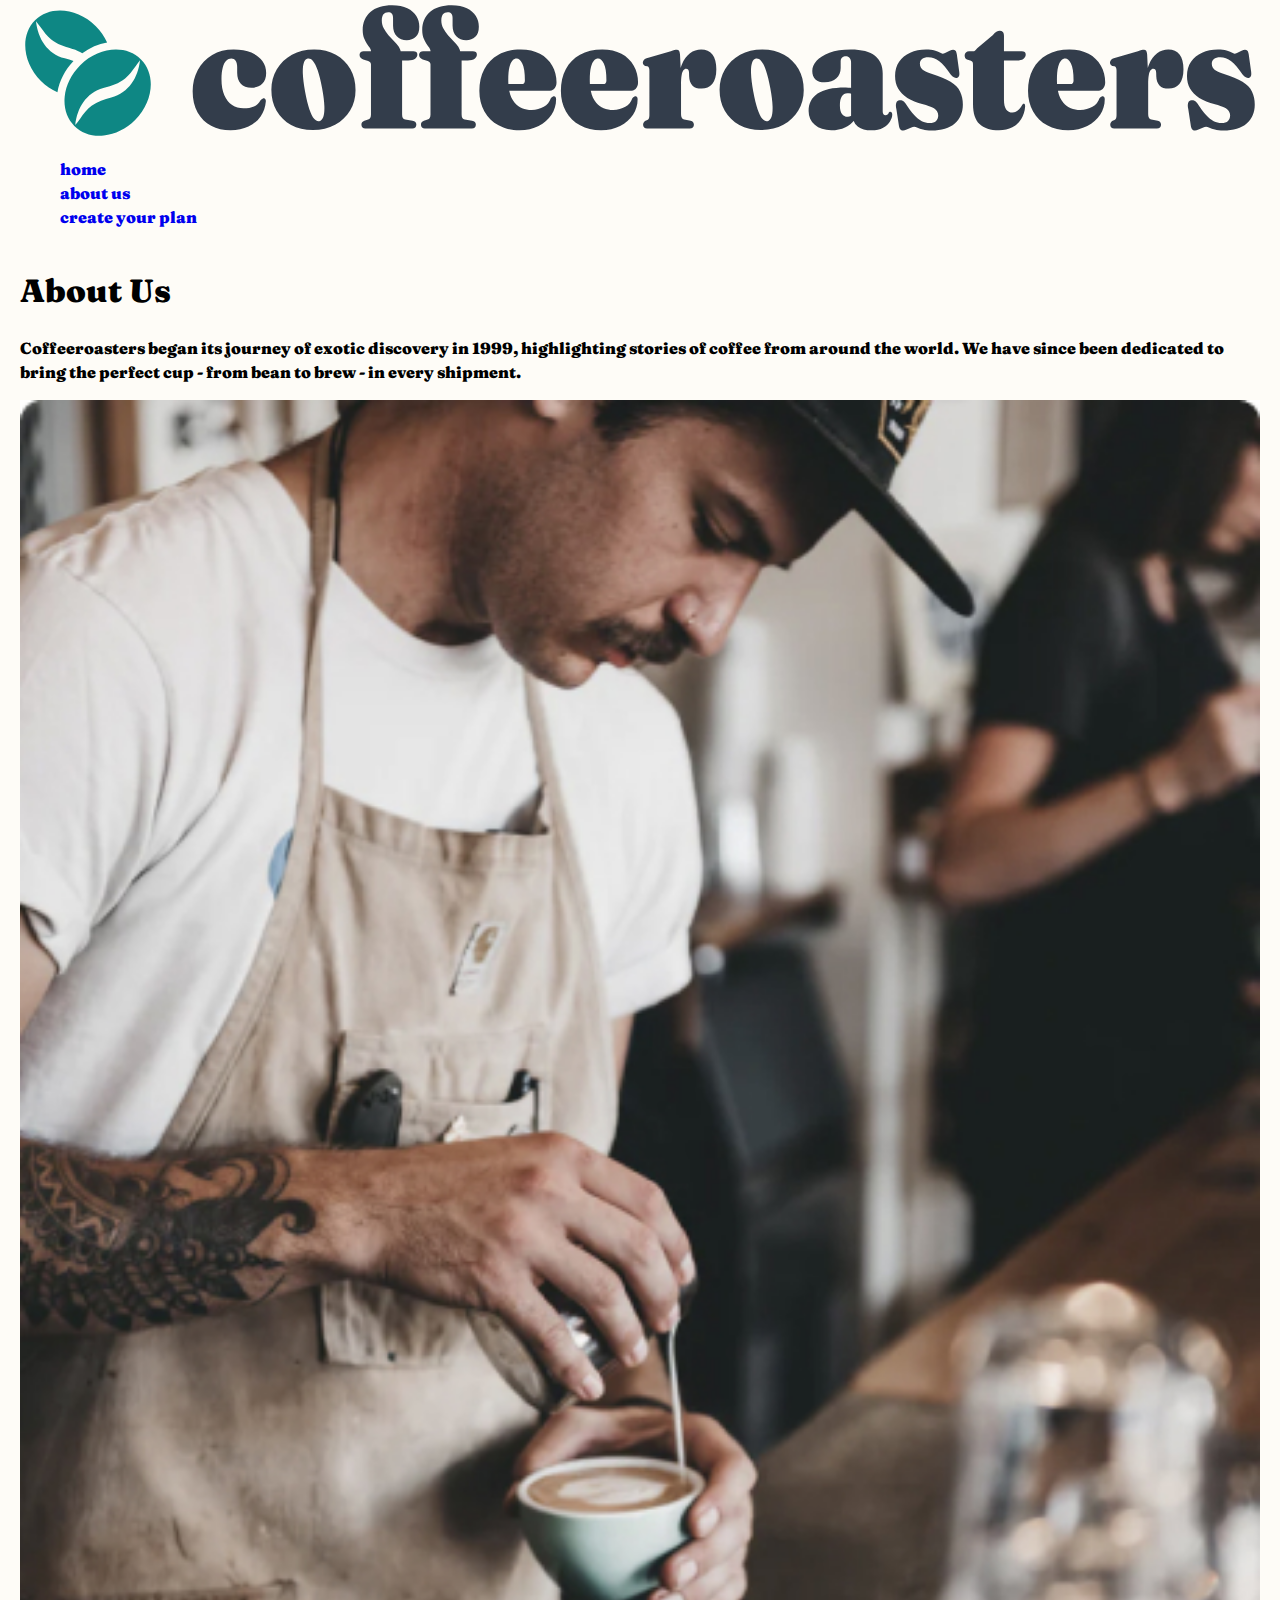
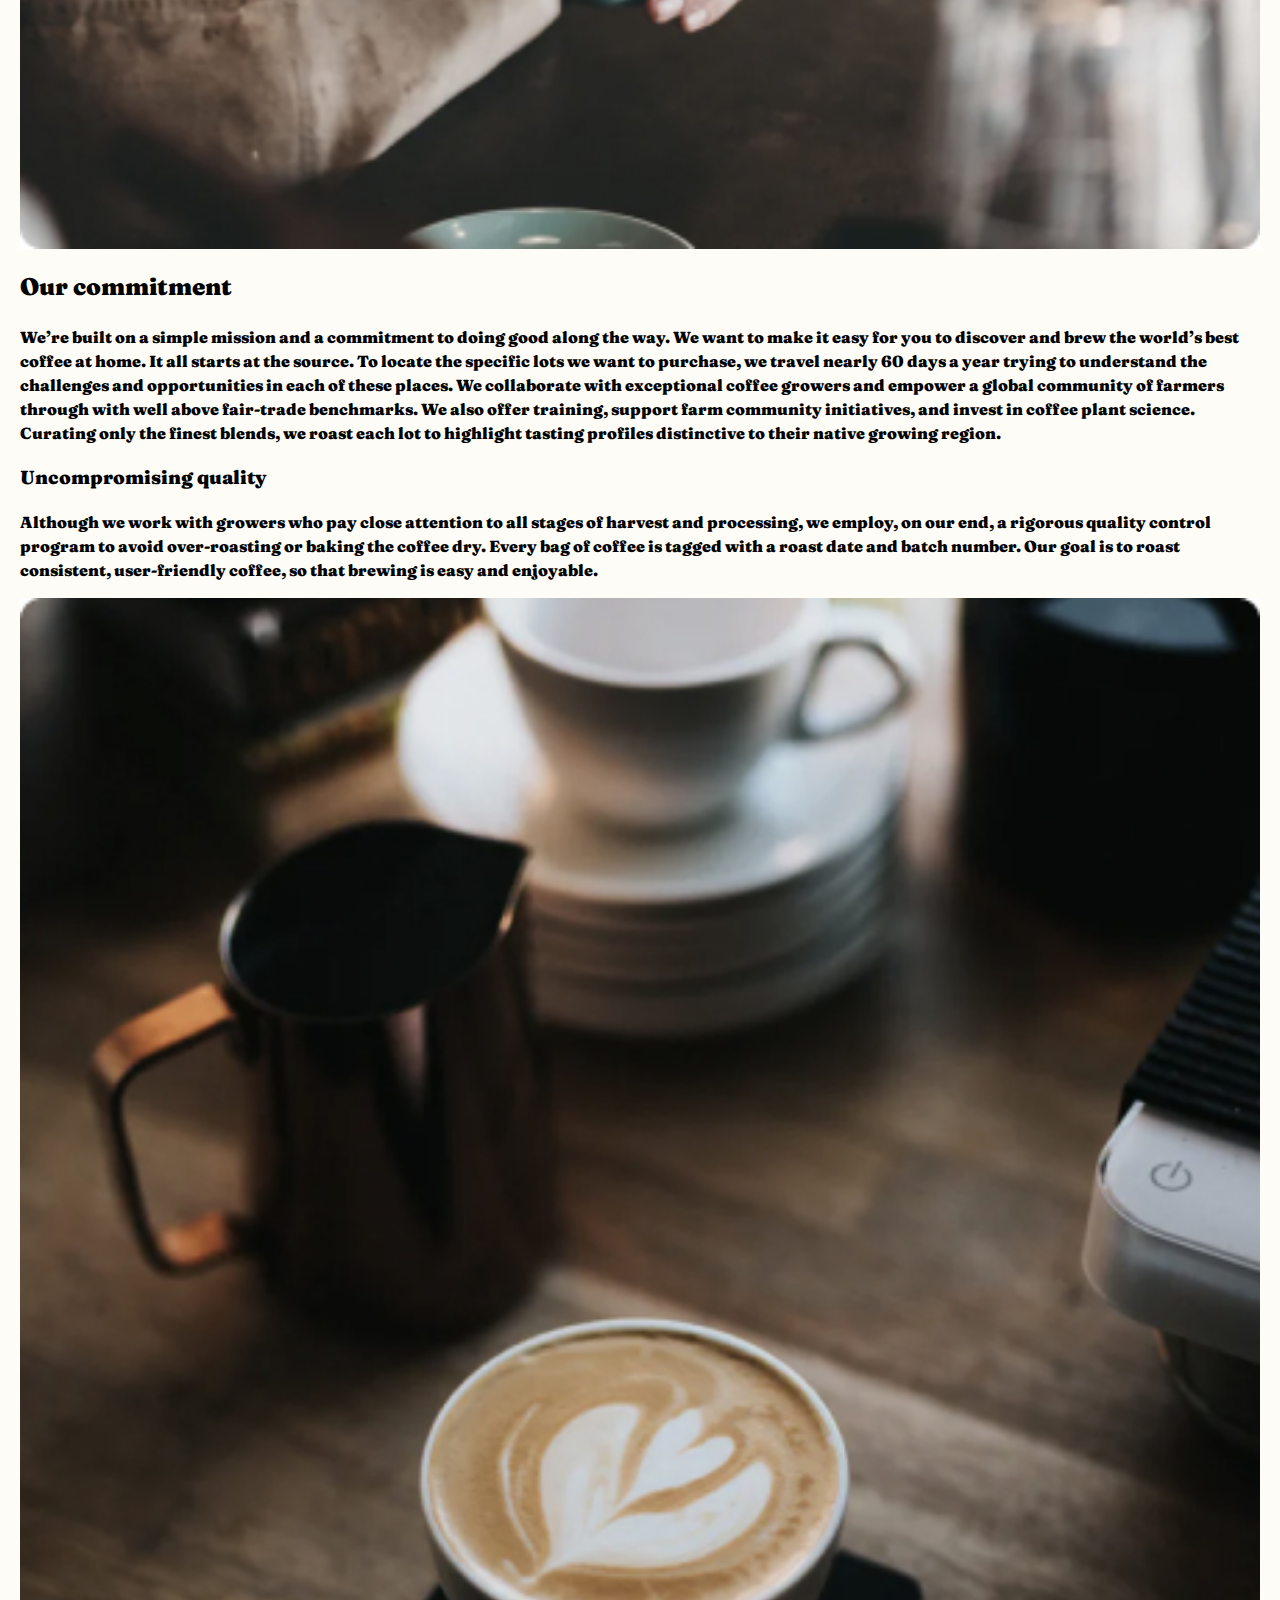
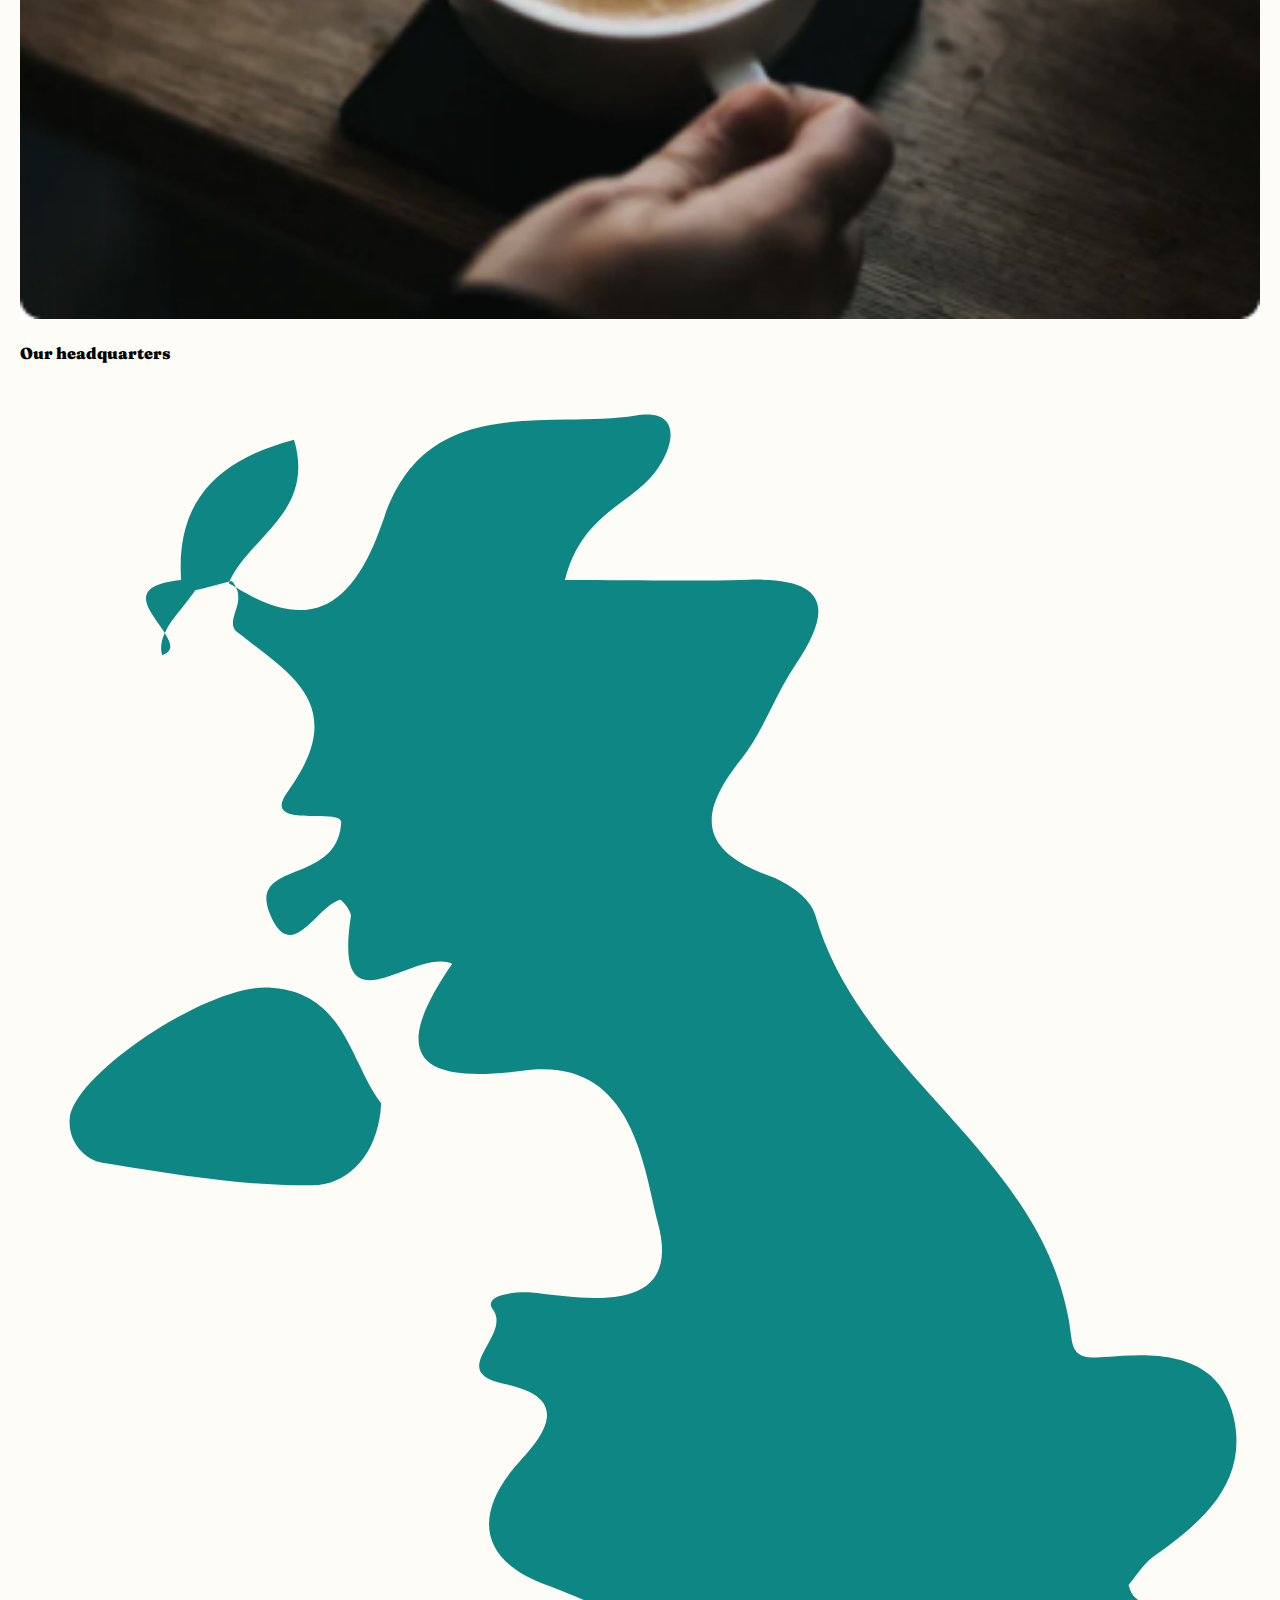
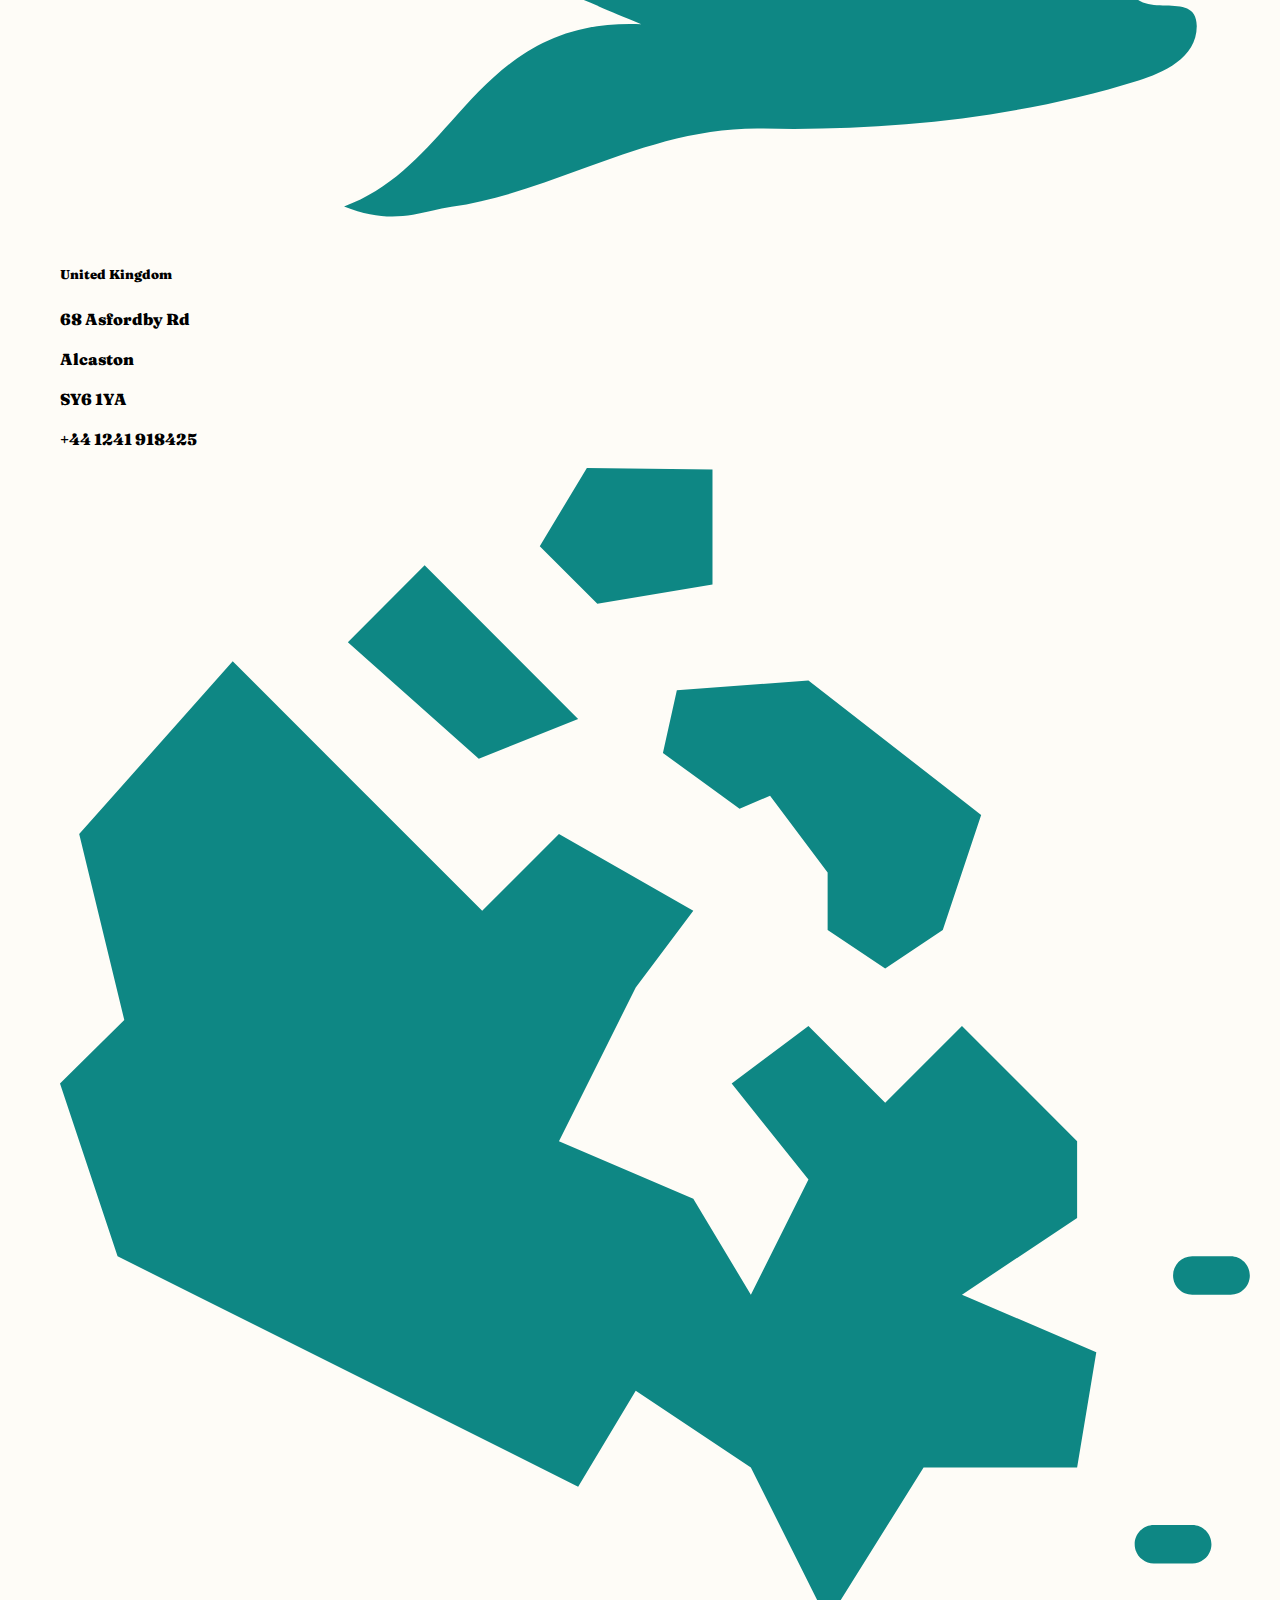
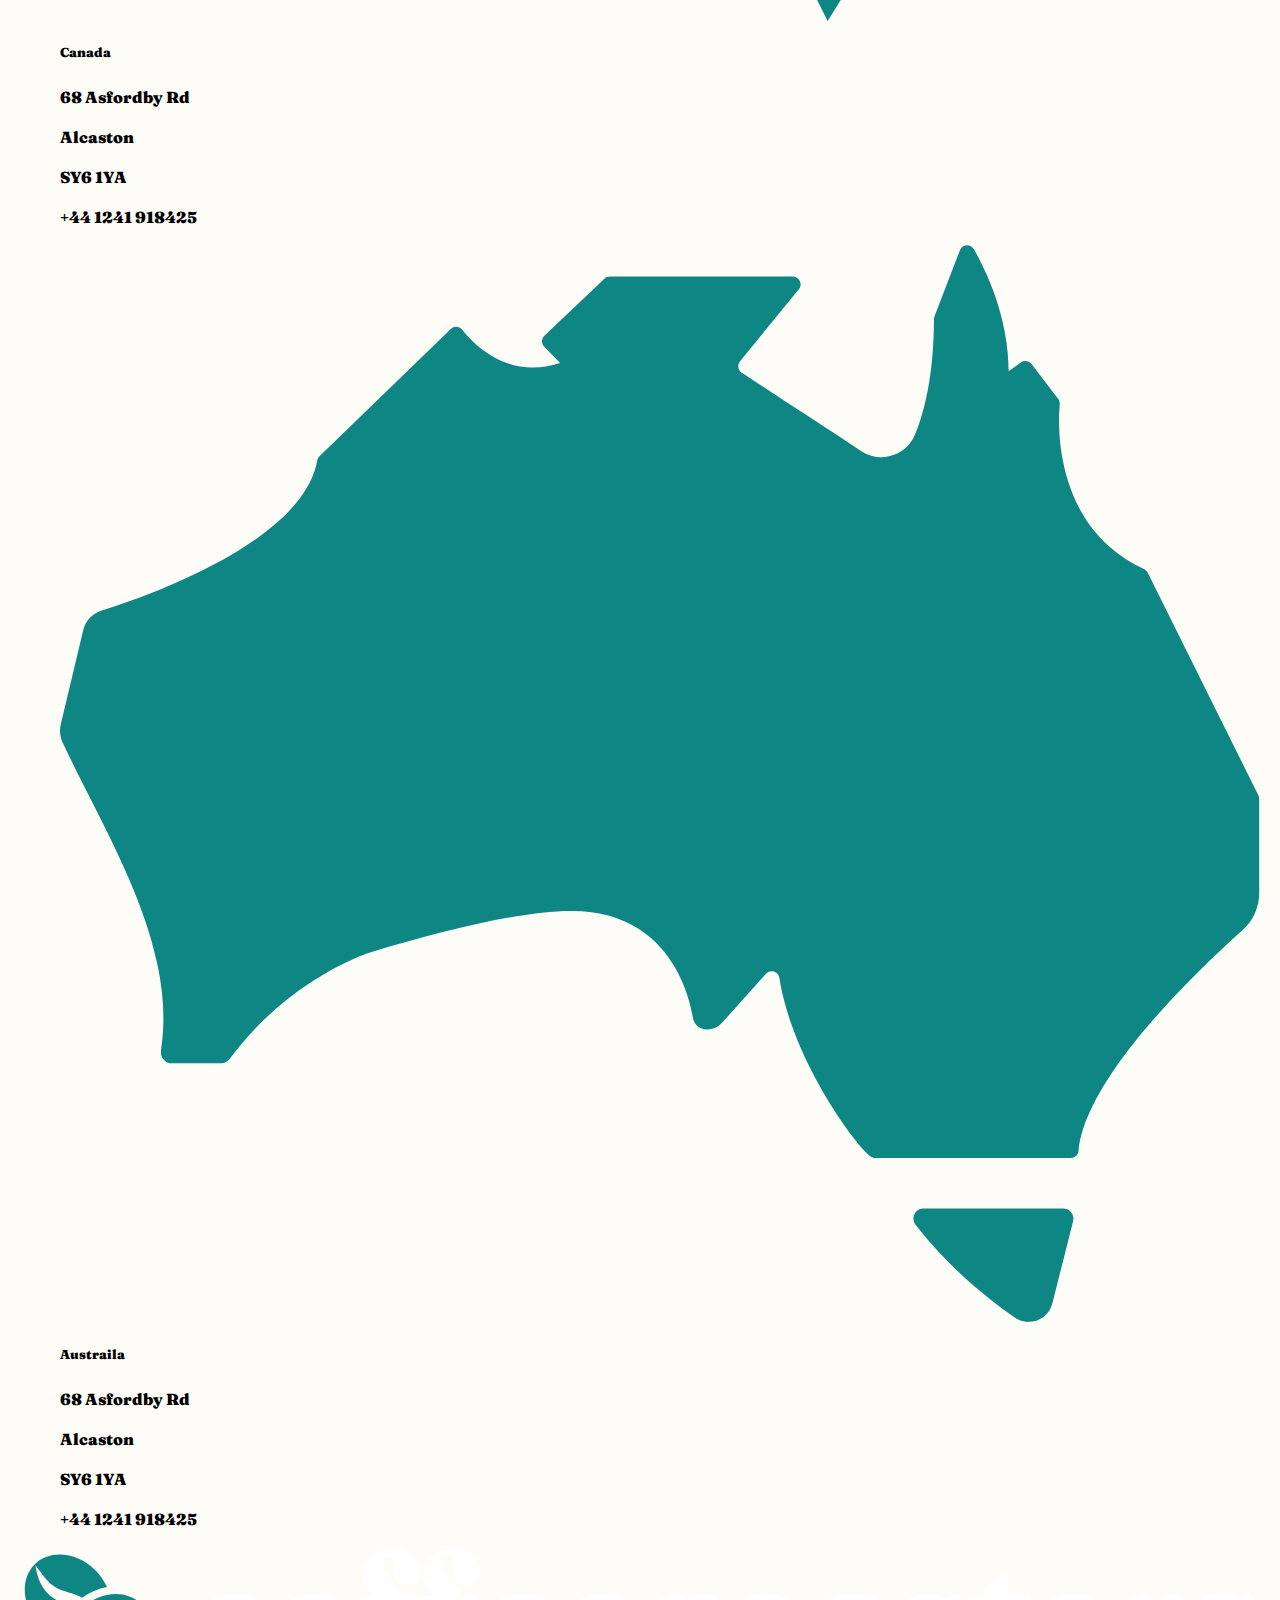
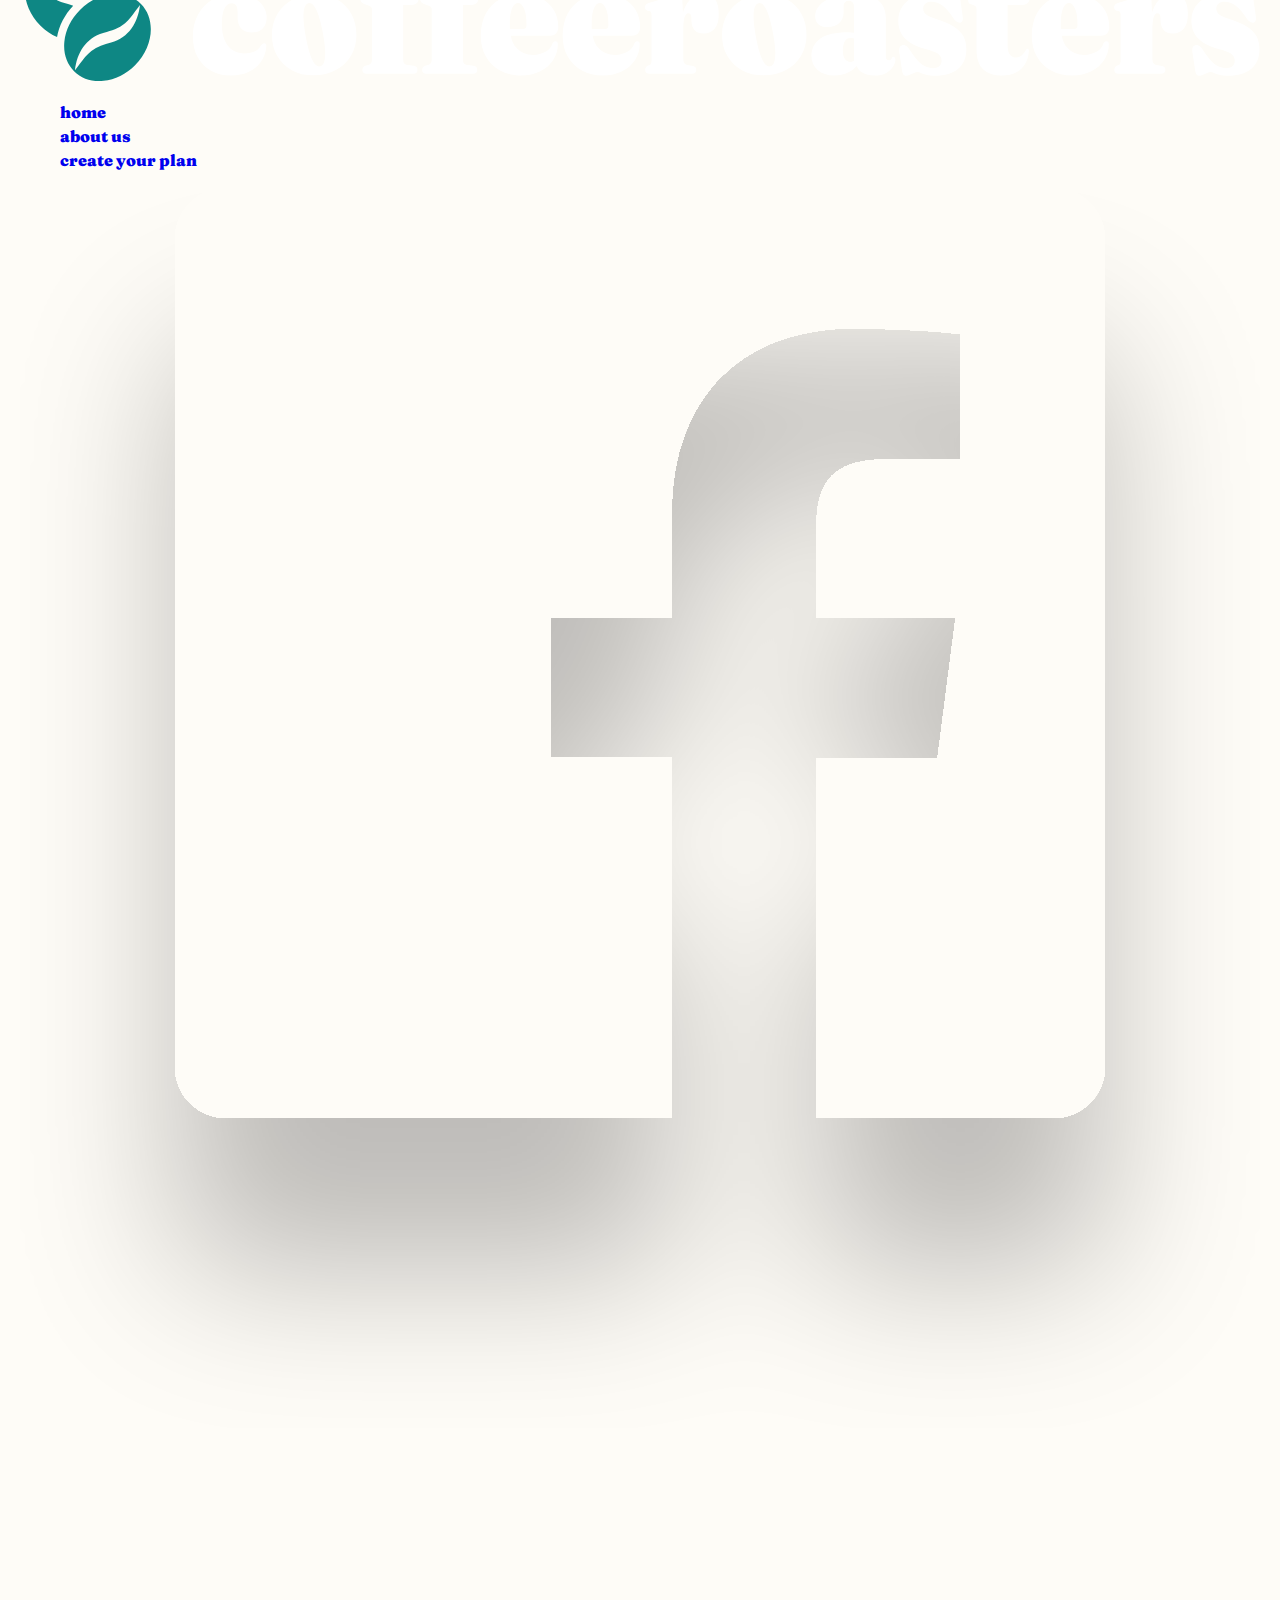
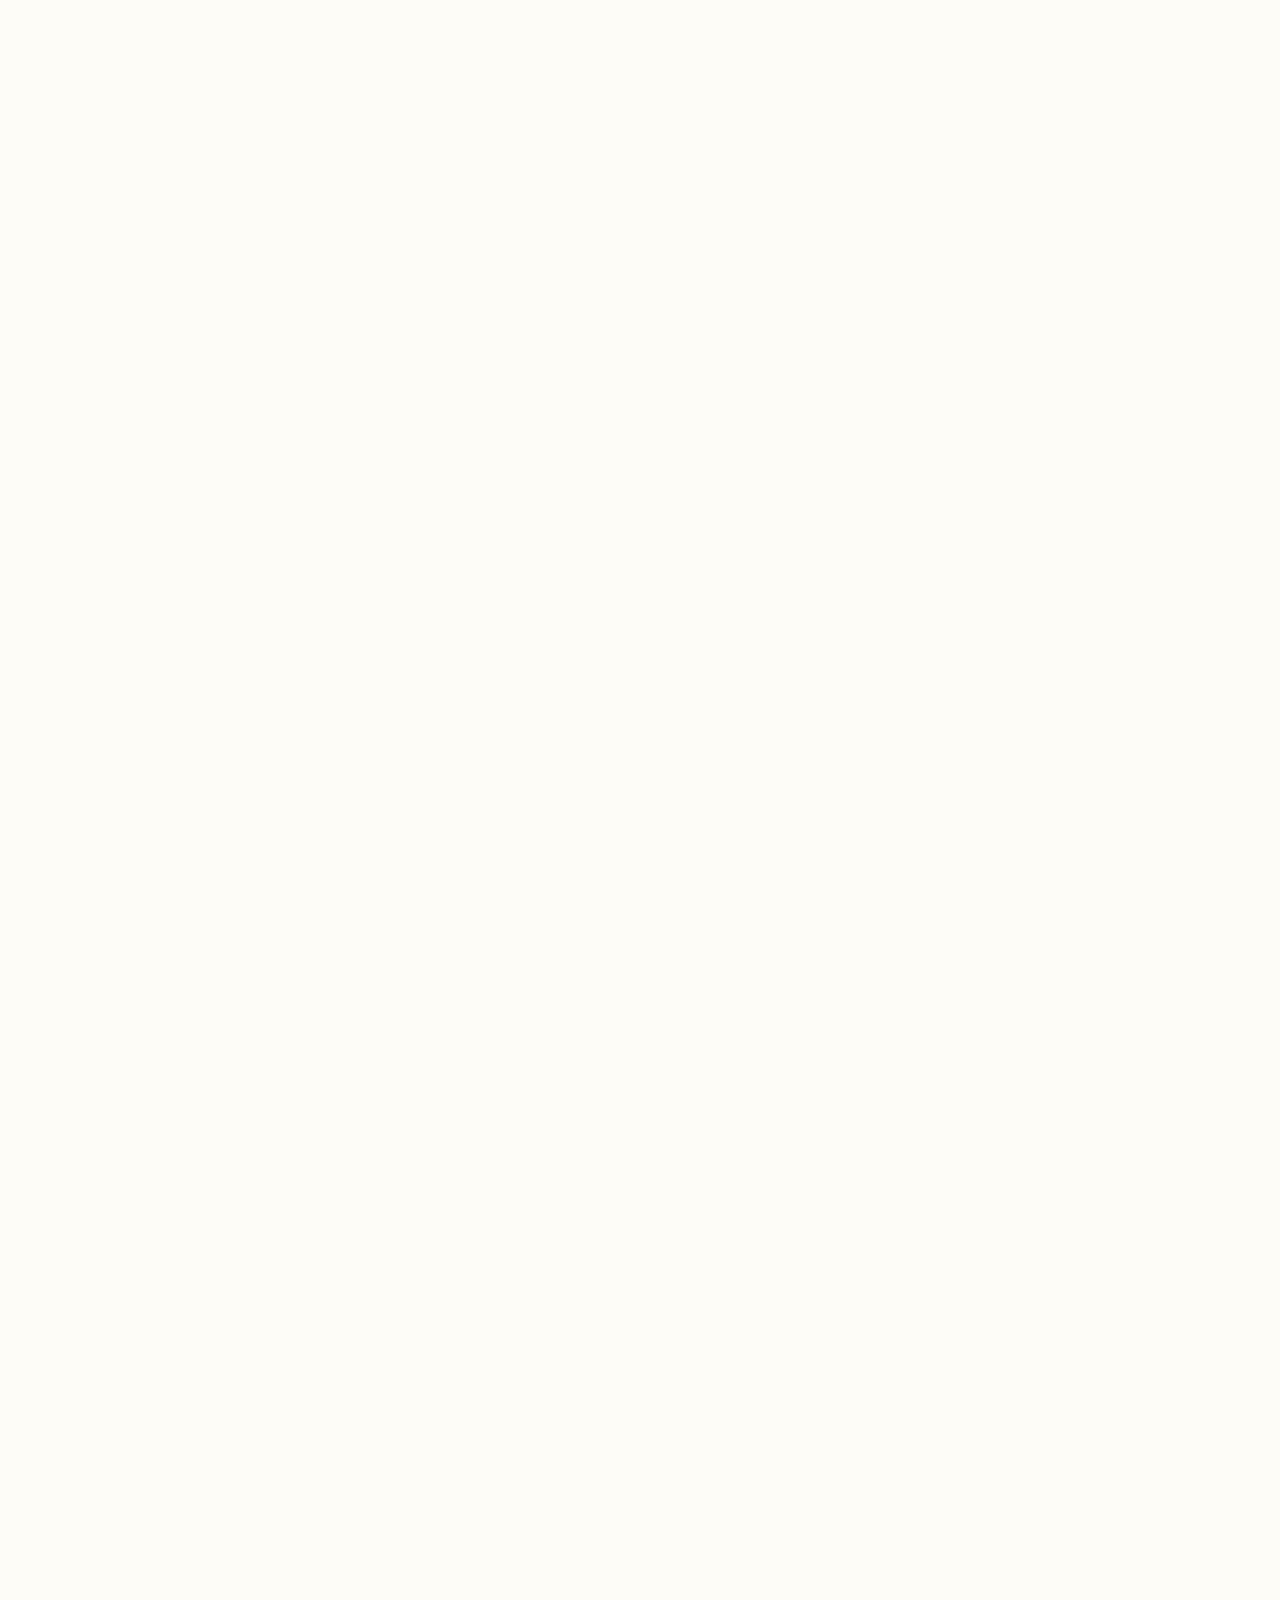
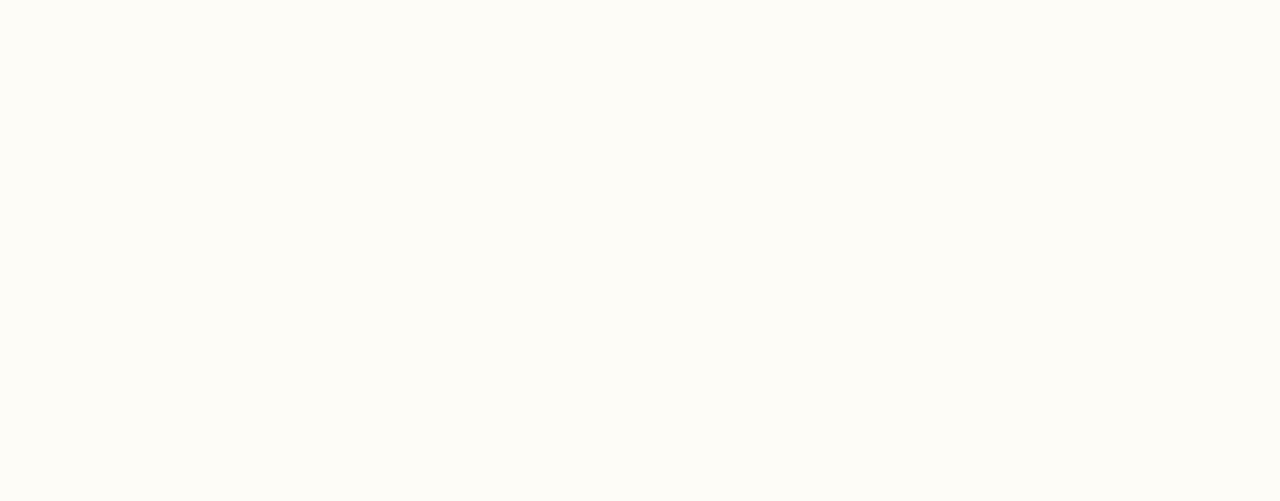
<file: about.html>
<!DOCTYPE html>
<html lang="en">

<head>
    <meta charset="UTF-8">
    <meta http-equiv="X-UA-Compatible" content="IE=edge">
    <meta name="viewport" content="width=device-width, initial-scale=1.0">
    <link rel="icon" href="./images/icon-site.svg">
    <link rel="stylesheet" href="./css/main.css">
    <title>Coffeeroasters</title>
</head>

<body>
    <header class="about-site-header">
        <div class="container">
            <div class="about-header-container">



                <a class="about-site-logo" href="index.html">
                    <img class="about-site-img" src="./images/website_logo.svg" alt="site logo" width="236" height="26">
                </a>

                <nav class="about-site-nav">
                    <ul class="about-nav-list">
                        <li class="about-nav-list-items">
                            <a class="about-nav-list-link" href="./index.html">
                                home
                            </a>
                        </li>
                        <li class="about-nav-list-items">
                            <a class="about-nav-list-link" href="about.html">
                                about us
                            </a>
                        </li>
                        <li class="about-nav-list-items">
                            <a class="about-nav-list-link" href="plan.html">
                                create your plan
                            </a>
                        </li>

                    </ul>
                </nav>
            </div>
        </div>
    </header>
    <main class="about-main">
        <section class="about-hero-section">
            <div class="container about-hero-container">
                <div class="hero-desc">


                    <h1 class="about-hero-heading">
                        About Us
                    </h1>
                    <p class="about-hero-desc">
                        Coffeeroasters began its journey of exotic discovery in 1999, highlighting stories of
                        coffee from around the world. We have since been dedicated to bring the perfect cup -
                        from bean to brew - in every shipment.

                    </p>
                </div>
            </div>

        </section>
        <section class="about-our-commitment">
            <div class="container about-our-commitment-container">
                <div class="about-our-commit-section">
                    <img class="our-commit-img" src="images/our-commit.jpg" alt="img our commitment" width="445"
                        height="520">
                    <div class="about-our-commit-reference">
                        <h2 class="about-our-commit-heading">
                            Our commitment

                        </h2>
                        <p class="about-our-commit-desc">
                            We’re built on a simple mission and a commitment to doing good along the way. We
                            want to
                            make it easy for you to discover and brew the world’s best coffee at home. It all
                            starts
                            at the source. To locate the specific lots we want to purchase, we travel nearly 60
                            days
                            a year trying to understand the challenges and opportunities in each of these
                            places. We
                            collaborate with exceptional coffee growers and empower a global community of
                            farmers
                            through with well above fair-trade benchmarks. We also offer training, support farm
                            community initiatives, and invest in coffee plant science. Curating only the finest
                            blends, we roast each lot to highlight tasting profiles distinctive to their native
                            growing region.
                        </p>
                    </div>
                </div>

            </div>

        </section>
        <section class="about-product">
            <div class="container">
                <div class="about-product-section">
                    <div class="about-product-elements">
                        <h3 class="about-product-heading">
                            Uncompromising quality
                        </h3>
                        <p class="about-product-desc">
                            Although we work with growers who pay close attention to all stages of harvest and
                            processing, we employ, on our end, a rigorous quality control program to avoid
                            over-roasting or baking the coffee dry. Every bag of coffee is tagged with a roast
                            date and batch number. Our goal is to roast consistent, user-friendly coffee, so
                            that brewing is easy and enjoyable.
                        </p>
                    </div>
                    <img class="about-product-img" src="images/section.jpg" alt="product section image" width="445"
                        height="474">

                </div>

            </div>

        </section>
        <section class="about-country-section">
            <div class="container about-country-container">
                <h4 class="about-country-heading">
                    Our headquarters
                </h4>
                <ul class="about-country-list">
                    <li class="about-country-items">
                        <img class="about-country-icon" src="./images/uk-icon.svg" alt="country icons" width="41"
                            height="49">
                        <h5 class="about-country-title">
                            United Kingdom
                        </h5>
                        <p>
                            68 Asfordby Rd</p>
                        <p>Alcaston</p>
                        <p>SY6 1YA</p>
                        <p>+44 1241 918425</p>

                    </li>
                    <li class="about-country-items">
                        <img class="about-country-icon" src="./images/canada.svg" alt="country icons" width="52"
                            height="50">
                        <h5 class="about-country-title">
                            Canada

                        </h5>
                        <p>
                            68 Asfordby Rd</p>
                        <p>Alcaston</p>
                        <p>SY6 1YA</p>
                        <p>+44 1241 918425</p>

                    </li>
                    <li class="about-country-items">
                        <img class="about-country-icon" src="./images/australia.svg" alt="country icons" width="49"
                            height="44">
                        <h5 class="about-country-title">

                            Austraila
                        </h5>
                        <p>
                            68 Asfordby Rd</p>
                        <p>Alcaston</p>
                        <p>SY6 1YA</p>
                        <p>+44 1241 918425</p>

                    </li>
                </ul>


            </div>

        </section>


    </main>
    <footer class="footer-section">
        <div class="container footer-container">

            <a class="footer-logo-link" href="./index.html"><img class="footer-logo" src="./images/footer_logo.svg"
                    alt="footer-icon" width="236" height="26"></a>

            <ul class="footer-list">
                <li class="footer-list-items">
                    <a class="footer-list-link" href="index.html">
                        home
                    </a>
                </li>
                <li class="footer-list-items">
                    <a class="footer-list-link" href="./about.html">
                        about us
                    </a>
                </li>
                <li class="footer-list-items">
                    <a class="footer-list-link" href="./plan.html">
                        create your plan
                    </a>
                </li>

            </ul>

            <div class="footer-icons">
                <img class="icons" src="./images/facebook-icon.svg" alt="icons" width="24" height="24">
                <img class="icons" src="./images/twitter.svg" alt="icons" width="24" height="20">
                <img class="icons" src="./images/instagram-icon.svg" alt="icons" width="24" height="24">

            </div>

        </div>

    </footer>



</body>

</html>
</file>
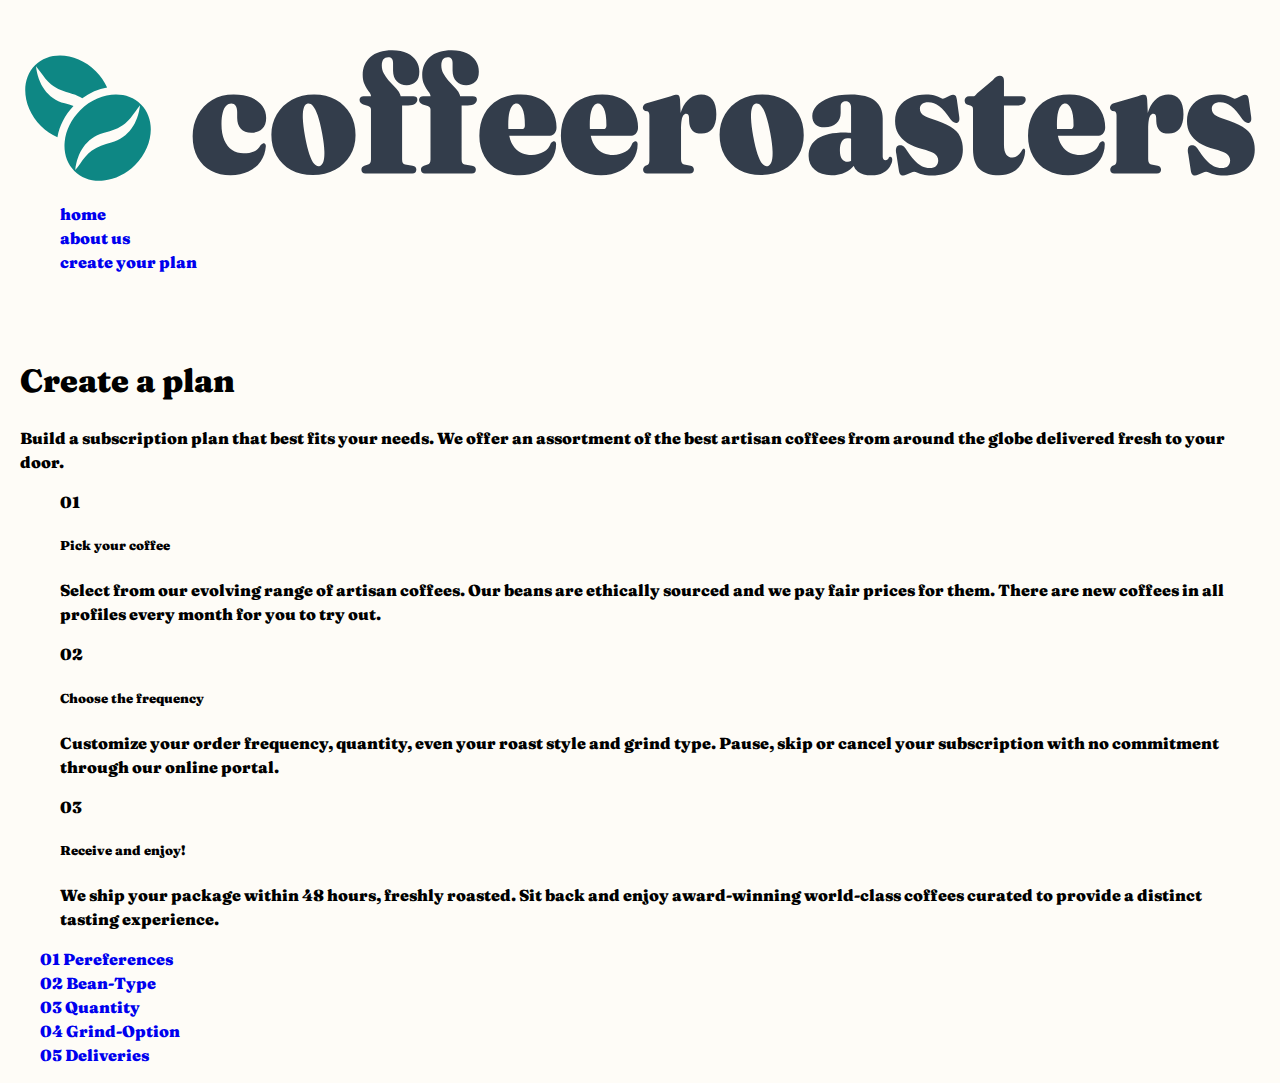
<file: plan.html>
<!DOCTYPE html>
<html lang="en">

<head>
    <meta charset="UTF-8">
    <meta http-equiv="X-UA-Compatible" content="IE=edge">
    <meta name="viewport" content="width=device-width, initial-scale=1.0">
    <title>Create your plan</title>
    <link rel="icon" href="./images/icon-site.svg">
    <link rel="stylesheet" href="./css/main.css">
</head>

<body>
    <header class="site-header">
        <div class="container">
            <div class="header-container">
                <a class="site-logo" href="index.html">
                    <img src="./images/website_logo.svg" alt="site logo" width="236" height="26">
                </a>

                <nav class="site-nav">
                    <ul class="nav-list">
                        <li class="nav-list-items">
                            <a class="nav-list-link" href="./index.html">
                                home
                            </a>
                        </li>
                        <li class="nav-list-items">
                            <a class="nav-list-link" href="./about.html">
                                about us
                            </a>
                        </li>
                        <li class="nav-list-items">
                            <a class="nav-list-link" href="plan.html">
                                create your plan
                            </a>
                        </li>

                    </ul>
                </nav>
            </div>

        </div>
    </header>
    <main>
        <section class="plan-hero">
            <div class="container">
                <div class="plan-hero-content">
                    <h1 class="plan-hero-heading">
                        Create a plan
                    </h1>
                    <p class="plan-hero-desc">
                        Build a subscription plan that best fits your needs. We offer an assortment of the best artisan
                        coffees from around the globe delivered fresh to your door.
                    </p>

                </div>

            </div>

        </section>
        <section class="plan-product">
            <div class="container">
                <div class="pick__box">
                    <div class="pick__box2">
                        <div class="pick__line"></div>
                        <span class="pick__oval"></span>
                        <span class="pick__oval"></span>
                        <span class="pick__oval"></span>
                    </div>


                    <ul class="pick-list">
                        <li class="pick-items">
                            <span class="pick-number">
                                01
                            </span>
                            <h5 class="pick-list-heading">
                                Pick your
                                coffee
                            </h5>
                            <p class="pick-list-desc">
                                Select from our evolving range of artisan coffees. Our beans are ethically sourced and
                                we
                                pay fair prices for them. There are new coffees in all profiles every month for you to
                                try
                                out.
                            </p>
                        </li>
                        <li class="pick-items">
                            <span class="pick-number">
                                02
                            </span>
                            <h5 class="pick-list-heading">
                                Choose the frequency
                            </h5>
                            <p class="pick-list-desc">
                                Customize your order frequency, quantity, even your roast style and grind type. Pause,
                                skip
                                or cancel your subscription with no commitment through our online portal.
                            </p>
                        </li>
                        <li class="pick-items">
                            <span class="pick-number">
                                03
                            </span>
                            <h5 class="pick-list-heading">
                                Receive and enjoy!
                            </h5>
                            <p class="pick-list-desc">
                                We ship your package within 48 hours, freshly roasted. Sit back and enjoy award-winning
                                world-class coffees curated to provide a distinct tasting experience.
                            </p>
                        </li>

                    </ul>
                </div>

            </div>

        </section>
        <section class="coffe-plan">
            <div class="container-sellecion">
                <div class="coffe-plan-box">
                    <ul class="coffe-plan-left-list">
                        <li class="coffe-plan-left-items">
                            <a href="#pereferences" class="coffe-plan-left-link">
                                <span class="coffe-plan-left-number">01</span>
                                <span class="coffe-plan-left-text">
                                    Pereferences
                                </span>
                            </a>
                        </li>
                        <li class="coffe-plan-left-items">
                            <a href="#bean-type" class="coffe-plan-left-link">
                                <span class="coffe-plan-left-number">02</span>
                                <span class="coffe-plan-left-text">
                                    Bean-Type
                                </span>
                            </a>
                        </li>
                        <li class="coffe-plan-left-items">
                            <a href="#quantity" class="coffe-plan-left-link">
                                <span class="coffe-plan-left-number">03</span>
                                <span class="coffe-plan-left-text">
                                    Quantity
                                </span>
                            </a>
                        </li>
                        <li class="coffe-plan-left-items">
                            <a href="#grind-option" class="coffe-plan-left-link">
                                <span class="coffe-plan-left-number">04
                                </span>
                                <span class="coffe-plan-left-text">
                                    Grind-Option
                                </span>
                            </a>
                        </li>
                        <li class="coffe-plan-left-items">
                            <a href="#deliveries" class="coffe-plan-left-link">
                                <span class="coffe-plan-left-number">05</span>
                                <span class="coffe-plan-left-text">
                                    Deliveries
                                </span>
                            </a>
                        </li>

                    </ul>
                </div>

            </div>

        </section>
    </main>

</body>

</html>
</file>
<file: css/main.css>
@font-face {
  font-family: 'Barlow';
  src: url("../fonts/Barlow-Regular.woff2") format("woff2"), url("../fonts/Barlow-Regular.woff") format("woff"), url("../fonts/Barlow-Regular.ttf") format("truetype");
  font-weight: normal;
  font-style: normal;
  font-display: swap;
}

@font-face {
  font-family: 'Barlow';
  src: url("../fonts/Barlow-Bold.woff2") format("woff2"), url("../fonts/Barlow-Bold.woff") format("woff"), url("../fonts/Barlow-Bold.ttf") format("truetype");
  font-weight: bold;
  font-style: normal;
  font-display: swap;
}

@font-face {
  font-family: 'Barlow';
  src: url("../fonts/Barlow-SemiBold.woff2") format("woff2"), url("../fonts/Barlow-SemiBold.woff") format("woff"), url("../fonts/Barlow-SemiBold.ttf") format("truetype");
  font-weight: 600;
  font-style: normal;
  font-display: swap;
}

@font-face {
  font-family: 'Fraunces';
  src: url("../fonts/Fraunces-Black.woff2") format("woff2"), url("../fonts/Fraunces-Black.woff") format("woff"), url("../fonts/Fraunces-Black.ttf") format("truetype");
  font-weight: 900;
  font-style: normal;
  font-display: swap;
}

@font-face {
  font-family: 'Barlow';
  src: url("../fonts/Barlow-Medium.woff2") format("woff2"), url("../fonts/Barlow-Medium.woff") format("woff"), url("../fonts/Barlow-Medium.ttf") format("truetype");
  font-weight: 500;
  font-style: normal;
  font-display: swap;
}

*,
*::before,
::after {
  -webkit-box-sizing: border-box;
          box-sizing: border-box;
}

body {
  height: 100%;
  margin: 0;
  padding: 0;
  display: -webkit-box;
  display: -ms-flexbox;
  display: flex;
  -webkit-box-orient: vertical;
  -webkit-box-direction: normal;
      -ms-flex-direction: column;
          flex-direction: column;
  line-height: 1.5;
  font-family: 'Fraunces', sans-serif;
  background: #fefcf7;
}

img {
  min-width: 100%;
  height: auto;
  vertical-align: middle;
}

.site-main {
  -webkit-box-flex: 1;
      -ms-flex-positive: 1;
          flex-grow: 1;
}

a {
  text-decoration: none;
}

ul {
  list-style: none;
}

.visually-hidden {
  position: absolute;
  width: 1px;
  height: 1px;
  margin: -1px;
  padding: 0;
  overflow: hidden;
  border: 0;
  clip: rect(0 0 0 0);
}

.container {
  width: 100%;
  max-width: 1320px;
  margin: 0 auto;
  padding: 0px 20px;
}

.site-header {
  padding: 45px 0;
}

.site-header .site-header__container {
  display: -webkit-box;
  display: -ms-flexbox;
  display: flex;
  -webkit-box-align: center;
      -ms-flex-align: center;
          align-items: center;
  -webkit-box-pack: justify;
      -ms-flex-pack: justify;
          justify-content: space-between;
}

.site-header_logo {
  display: -webkit-box;
  display: -ms-flexbox;
  display: flex;
  -webkit-box-align: center;
      -ms-flex-align: center;
          align-items: center;
  -webkit-box-pack: justify;
      -ms-flex-pack: justify;
          justify-content: space-between;
  -ms-flex-negative: 0;
      flex-shrink: 0;
}

.site-header .site-header__logo:hover {
  opacity: 0.8;
  -webkit-transition: 0.7s;
  transition: 0.7s;
}

.site-header__nav {
  white-space: nowrap;
}

.site-header__list {
  padding: 0;
  margin: 0;
  list-style: none;
  display: -webkit-box;
  display: -ms-flexbox;
  display: flex;
  -webkit-box-align: center;
      -ms-flex-align: center;
          align-items: center;
}

.site-header__items + .site-header__items {
  margin-left: 33px;
}

.site-header__link {
  font-family: 'Barlow';
  text-decoration: none;
  font-weight: bold;
  font-size: 12px;
  line-height: 15px;
  letter-spacing: 0.923077px;
  text-transform: uppercase;
  color: #83888F;
  -webkit-transition: 0.5s;
  transition: 0.5s;
}

.site-header__link:hover {
  color: #000;
}

.site-header__hamburger {
  display: none;
  width: 16px;
  height: 15px;
  background-image: url(../images/hamburger-icon.svg);
  background-repeat: no-repeat;
  background-color: transparent;
  border: none;
}

@media only screen and (max-width: 610px) {
  .site-header {
    position: relative;
  }
  .site-header__hamburger {
    display: inline-block;
  }
  .site-header__nav {
    display: none;
    background: -webkit-gradient(linear, left top, left bottom, color-stop(50.8%, #FEFCF7), to(rgba(254, 252, 247, 0.5)));
    background: linear-gradient(180deg, #FEFCF7 50.8% 1%, rgba(254, 252, 247, 0.5));
    -webkit-transform: matrix(1, 0, 0, 1, 1, 1);
            transform: matrix(1, 0, 0, 1, 1, 1);
  }
  .site-header__nav .site-header__items {
    margin-left: 0;
  }
  .header--open .site-header__nav {
    display: -webkit-box;
    display: -ms-flexbox;
    display: flex;
    -webkit-box-pack: center;
        -ms-flex-pack: center;
            justify-content: center;
    position: absolute;
    top: 100%;
    left: 0;
    width: 100%;
    padding-bottom: 200px;
  }
  .header--open .site-header__items {
    margin-bottom: 32px;
  }
  .header--open .site-header__list {
    -webkit-box-orient: vertical;
    -webkit-box-direction: normal;
        -ms-flex-direction: column;
            flex-direction: column;
  }
  .header--open .header__hamburger {
    background-image: url(../images/hamburger-mune-close.svg);
  }
  .header--open .site-header__link {
    text-transform: capitalize;
    font-family: 'Fraunces';
    font-style: normal;
    font-weight: 900;
    font-size: 24px;
    line-height: 32px;
    text-align: center;
    color: #333D4B;
  }
}

.hero__container {
  padding: 117px 86px 116px 86px;
  background-image: url(../../images/hero__backimage.jpg);
  background-repeat: no-repeat;
  background-size: cover;
  background-position: center;
  border-radius: 10px;
}

.hero__heading {
  margin: 0;
  width: 100%;
  max-width: 493px;
  font-family: 'Fraunces';
  margin-bottom: 32px;
  font-style: normal;
  font-weight: 900;
  font-size: 72px;
  line-height: 72px;
  color: #FEFCF7;
}

.hero__desc {
  margin: 0;
  margin-bottom: 56px;
  width: 445px;
  font-family: 'Barlow';
  font-style: normal;
  font-weight: normal;
  font-size: 16px;
  line-height: 26px;
  color: #FEFCF7;
  mix-blend-mode: normal;
  opacity: 0.8;
}

.hero__btn {
  border: none;
  padding: 0;
  background-color: transparent;
  padding: 15px 30px;
  font-weight: 900;
  font-size: 18px;
  line-height: 25px;
  text-align: center;
  color: #FEFCF7;
  background: #0E8784;
  border-radius: 6px;
  -webkit-transition: 0.5s;
  transition: 0.5s;
  margin-bottom: 100px;
}

.hero__btn:hover {
  background: #66D2CF;
}

.our-collection .our-collection__container {
  max-width: 1151px;
  width: 100%;
  margin: 0 auto;
  padding: 0 20px;
}

.our-collection__list {
  margin: 0;
  padding: 0;
  list-style: none;
  display: -webkit-box;
  display: -ms-flexbox;
  display: flex;
  -webkit-box-align: center;
      -ms-flex-align: center;
          align-items: center;
  -ms-flex-wrap: wrap;
      flex-wrap: wrap;
}

.our-collection__items + .our-collection__items {
  margin-left: 30px;
}

.our-collection__img {
  margin-left: 25px;
}

.our-collection__heading {
  margin: 0;
  font-weight: 900;
  font-size: 24px;
  line-height: 32px;
  text-align: center;
  color: #333D4B;
}

.our-collection__desc {
  margin: 0;
  max-width: 255px;
  font-family: 'Barlow';
  font-style: normal;
  font-weight: normal;
  font-size: 16px;
  line-height: 26px;
  text-align: center;
  color: #333D4B;
}

@media only screen and (max-width: 768px) {
  .our-collection__list {
    -webkit-box-orient: vertical;
    -webkit-box-direction: normal;
        -ms-flex-direction: column;
            flex-direction: column;
  }
  .our-collection__items {
    width: 573px;
    -webkit-box-align: center;
        -ms-flex-align: center;
            align-items: center;
    -webkit-box-orient: horizontal;
    -webkit-box-direction: normal;
        -ms-flex-direction: row;
            flex-direction: row;
  }
  .our-collection__box {
    display: -webkit-box;
    display: -ms-flexbox;
    display: flex;
    -webkit-box-orient: vertical;
    -webkit-box-direction: normal;
        -ms-flex-direction: column;
            flex-direction: column;
    min-width: 282px;
    -webkit-box-align: start;
        -ms-flex-align: start;
            align-items: start;
  }
}
/*# sourceMappingURL=main.css.map */
</file>
